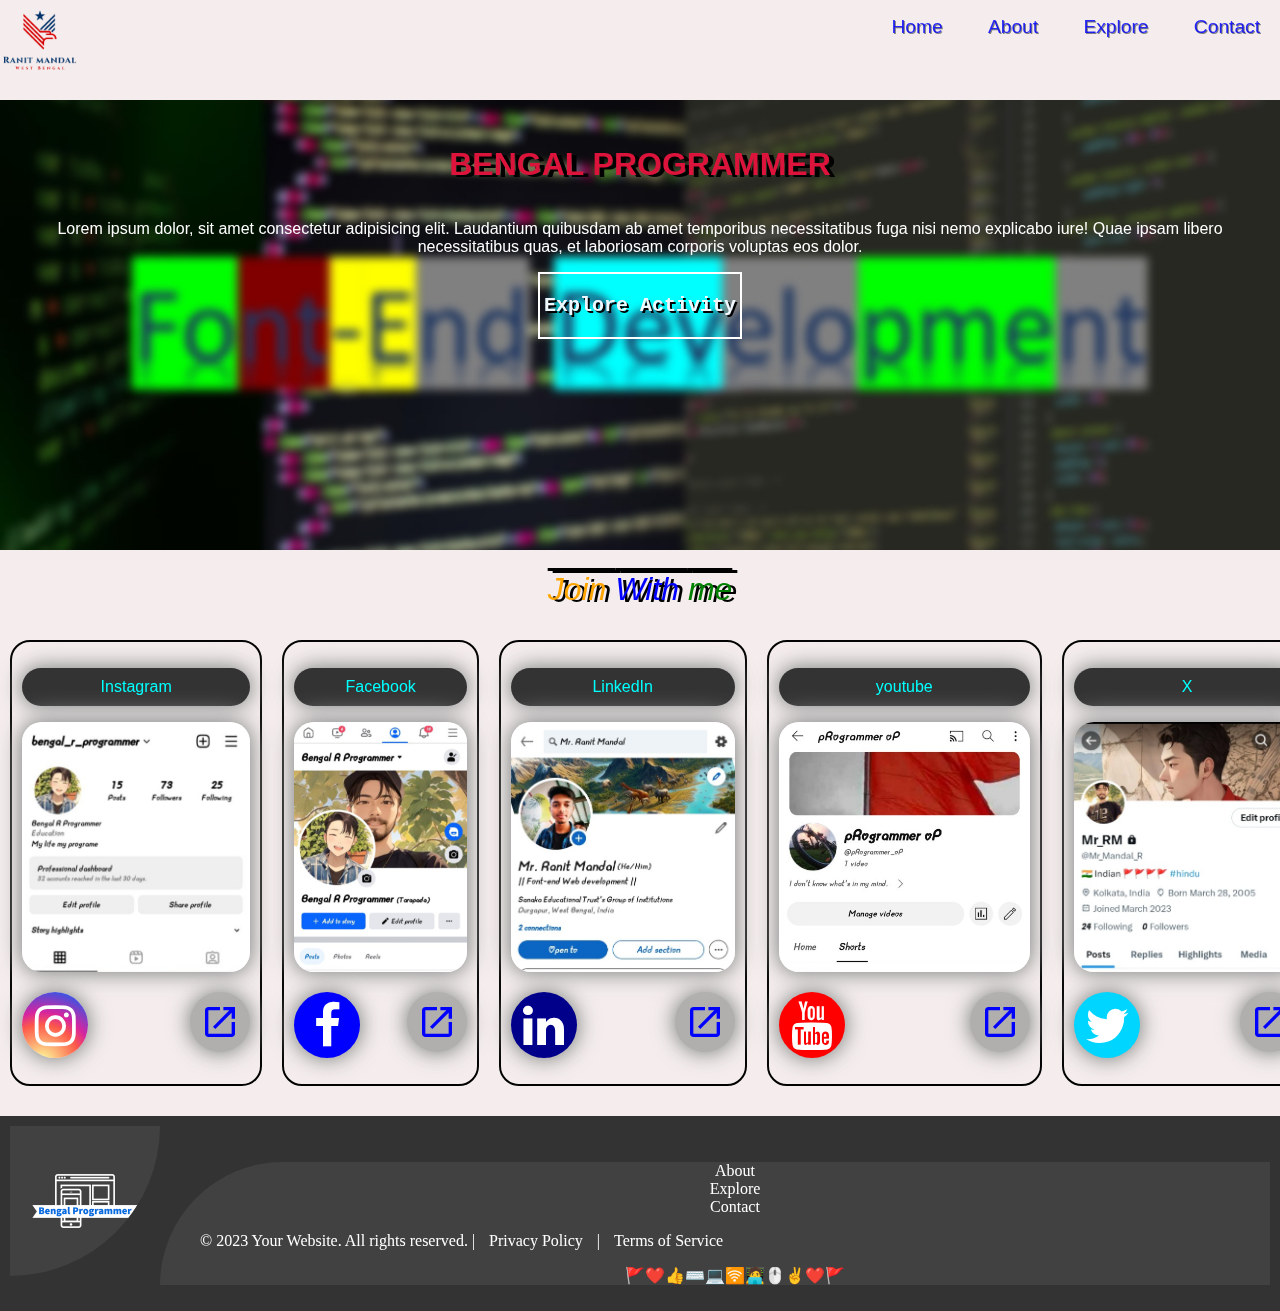
<file: Index.html>
<!DOCTYPE html>
<html lang="en">
<head>
    <meta charset="UTF-8">
    <meta http-equiv="X-UA-Compatible" content="IE=edge">
    <meta name="viewport" content="width=device-width, initial-scale=1.0">
    <link rel="icon" href="Mr.love.png" type="image/icon type">
    <link rel ="stylesheet" type = "text/css" href = "style.css">
    <link rel="stylesheet" href="https://fonts.googleapis.com/icon?family=Material+Icons">
    <link rel="stylesheet" href="https://cdnjs.cloudflare.com/ajax/libs/font-awesome/4.7.0/css/font-awesome.min.css">
    <title>Bengal Programmer</title>
</head>
<body>
    <header>
        <div class ="container">
            <div class ="img" >
                <img src ="Mr.love.png" alt ="Error!">
            </div>
        </div>
        <div class = "container" id = "cd1">
            <p class ="links">
                <a href="Index.html"> Home </a>
                <a href="About_index.html" target="_blank"> About </a>
                <a href="Explore.html" target="_blank"> Explore </a>
                <a href="Contact.html" target="_blank"> Contact </a>
            </p>
        </div>
    </header>
    <main style="background-image: url('banner\ website.jpg');  background-position: center; 
    background-repeat: no-repeat; background-size: cover; height: 450px; margin-top: 20px; width: auto;">
        <h1>
            BENGAL PROGRAMMER
        </h1>
        <p class = "read">
            Lorem ipsum dolor, sit amet consectetur adipisicing elit. Laudantium quibusdam ab amet temporibus necessitatibus fuga nisi nemo explicabo iure! Quae ipsam libero necessitatibus quas, et laboriosam corporis voluptas eos dolor.
        </p>
        <div id ="input">
           <p class = "input">
            <a href="Explore.html" target="_blank" style="text-decoration: none; color: aliceblue;"> Explore Activity </a>
           </p>
        </div>
    </main>
    <div class = "Social">
        <h1>
            <font color = "Orange"> Join </font> <font color = "blue"><b> With </b></font> <font color = "green"> me </font>
        </h1>
    </div>
    <div id = "container">
        <div id ="box">
            <p class ="boxtext">
                Instagram
            </p>
            <img src = "inst.jpg" alt = "Instagram" width = "auto" height = "250px">
            <p class = "see">
                <a href="https://www.instagram.com/bengal_r_programmer/#" target="_blank">
                    <i class ="fa fa-instagram" style="font-size:48px; color : white; background: radial-gradient(circle at 30% 107%, #fdf497 0%, #fdf497 5%, #fd5949 45%,#d6249f 60%,#285AEB 90%);" id = "icon"></i>
                    <i class="material-icons" style="font-size:40px;" id = "icon2d">open_in_new</i>
                </a>
            </p>
        </div>
        <div id ="box">
            <p class ="boxtext">
                Facebook
            </p>
            <img src = "faceb.jpg" alt = "Facebook" width = "auto" height = "250px">
            <p class = "see">
                <a href="https://www.facebook.com/bangalrprogrammer/" target="_blank">
                <i class="fa fa-facebook fa-flip" style="font-size:48px;background-color: blue; color: white;" id = "icon"></i>
                <i class="material-icons" style="font-size:40px;" id = "icon2d">open_in_new</i>
                </a>
            </p>
        </div>
        <div id ="box">
            <p class ="boxtext">
                LinkedIn
            </p>
            <img src = "Linkedin.jpg" alt = "Linkedin" width = "auto" height = "250px">
            <p class = "see">
                <a href="https://www.linkedin.com/in/mr-ranit-m-04a73326b" target="_blank">
                <i class="fa fa-linkedin fa-flip" style="font-size:48px;background-color: darkblue; color: white;" id = "icon"></i>
                <i class="material-icons" style="font-size:40px;" id = "icon2d">open_in_new</i>
                </a>
            </p>
        </div>
        <div id ="box">
            <p class ="boxtext">
                youtube
            </p>
            <img src = "youtube.jpg" alt = "youtube" width = "auto" height = "250px">
            <p class = "see">
                <a href="https://www.youtube.com/@pRogrammer_oP" target="_blank">
                <i class="fa fa-youtube fa-flip" style="font-size:48px;background-color: red; color: white;" id = "icon"></i>
                <i class="material-icons" style="font-size:40px;" id = "icon2d">open_in_new</i>
                </a> 
            </p>
        </div>
        <div id ="box">
            <p class ="boxtext">
                X
            </p>
            <img src = "x.com.jpg" alt = "x.com" width = "auto" height = "250px">
            <p class = "see">
                <a href="https://x.com/Mr_Mandal_R?t=rAUn7O2FQN0edwR7jdXu-A&s=09" target="_blank">
                <i class="fa fa-twitter fa-flip" style="font-size:48px; background-color: rgb(0, 213, 255); color: white;" id = "icon"></i>
                <i class="material-icons" style="font-size:40px;" id = "icon2d">open_in_new</i>
                </a>
            </p>
        </div>
    </div>
    <footer>
        <img src = "Bengal Programmer-logos_transparent.png" alt = "Error!" width ="auto" height = "150px">
        <ul>
            <li> 
                <a href="About_index.html">
                    About
                </a>
            </li>
            <li> 
                <a href="Explore.html" target="_blank">
                    Explore
                </a>
            </li>
            <li> 
                <a href="Contact.html" target="_blank">
                    Contact 
                </a>
            </li>
            <li>
                <p align="center">&copy; 2023 Your Website. All rights reserved. | <a href="#">Privacy Policy</a> | <a href="#">Terms of Service</a></p>
            </li>
            <li>
                🚩❤️👍⌨️💻🛜🧑‍💻🖱️✌️❤️🚩
            </li>
        </ul>
    </footer>
</body>
</html>
</file>
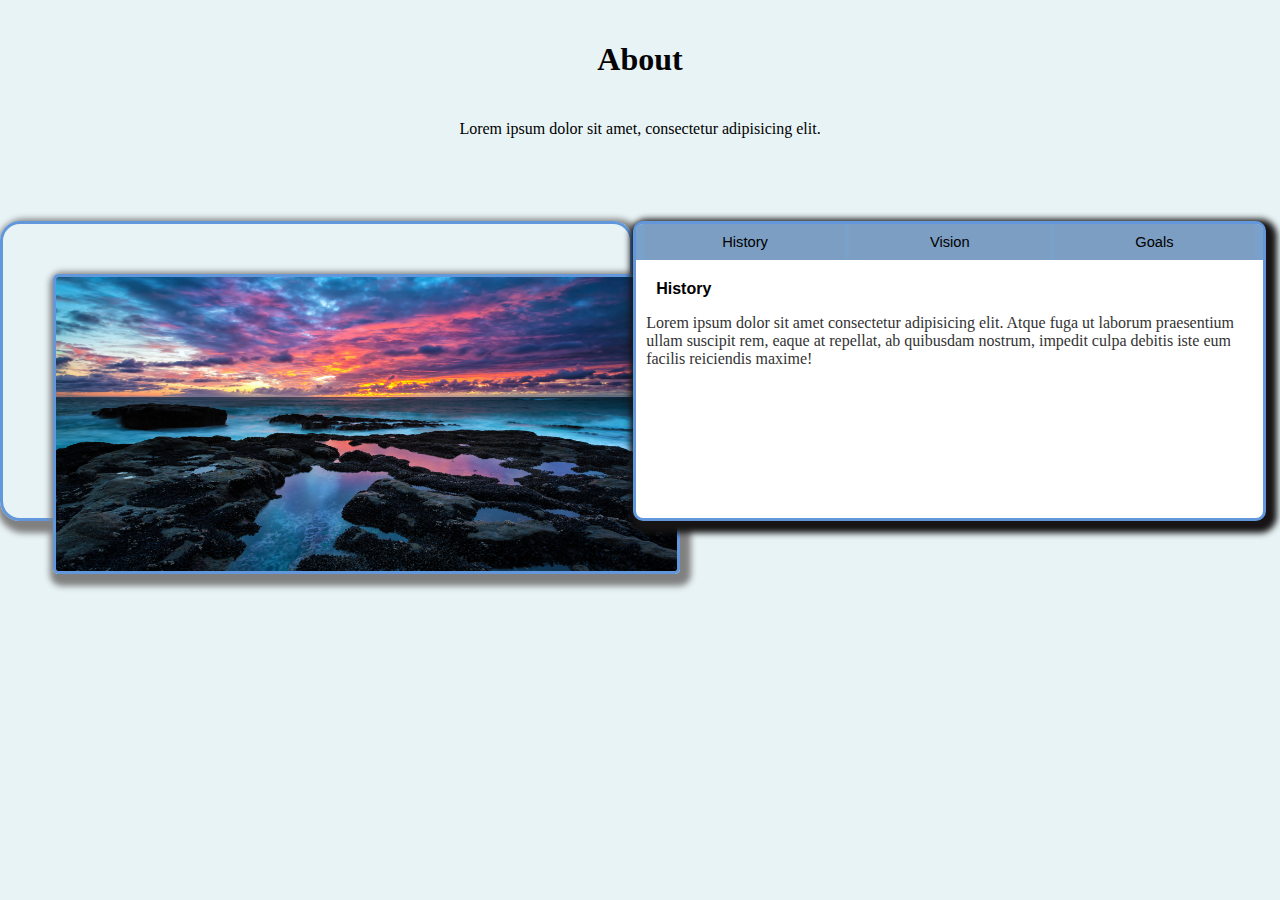
<file: About_index.html>
<!DOCTYPE html>
<html lang="en">
<head>
    <meta charset="UTF-8">
    <meta name="viewport" content="width=device-width, initial-scale=1.0">
    <title>Home|--->|About me (BP)</title>
    <style> 
        html {
            padding: 0;
            margin: 0;
        }
        body {
            background-color: rgb(232, 243, 246);
            padding: 0;
            margin: 0;
        }
        h1 {
            color: #040404;
            text-align: center;
            padding: 20px;
        }
        .text {
            text-align: center;
        }

        #container1 {
            text-align: center;
        }
        .stoke_img {
            width: 99%;
            height: 100%;
            border-radius: 5px;
            margin:0px;
            border: none;
        }
        #container2 {
            text-align: center;
            background-color: aliceblue;
            border-bottom-left-radius: 6px;
            border-bottom-right-radius: 6px;
        }
        .button {
            width: 100%;
            background: rgb(121, 161, 202);
            margin-top: 10px;
            border-top-right-radius: 6px;
            border-top-left-radius: 6px;
        }
        button {
            width: 32%;
            padding: 10px;
            background-color:  rgb(123, 158, 194);
            border: none;
            cursor: pointer;
            font-size: 11pt;
        }
        button:hover{
            background: white;
            border: 1px solid blue;
            border-radius: 6px;
        }
        .sit {
            font-family: 'Segoe UI', Tahoma, Geneva, Verdana, sans-serif;
            margin: 10px;
            color: black;
            font-weight: bold;
        }
        #content {
            margin-top: 0px;
            padding: 10px;
            border-bottom-left-radius: 6px;
            border-bottom-right-radius: 6px;
        }
        footer {
            font-size: larger;
            color: crimson;
            padding-left: 10px;
            padding-right: 10px;
            padding-top: 10px;
            text-align: center;
            margin: 0;
        }
        .too{
            text-align: start;
            color: #333;
            font-family: Cambria, Cochin, Georgia, Times, 'Times New Roman', serif;
        }
        @media only screen and (min-width: 480px) {
            .main {
                display: flex;
                width: 100%;
                text-align: center;
                margin: 0 auto;
                height: 300px;
            }
            header {
                height: 200px;
            }
            #container1 {
                width:49%;
                border: 3px solid rgb(98, 152, 219);
                border-radius: 20px;
                box-shadow: 4px 5px 6px 7px gray;
            }
            #container2 {
                width: 49%;
                background: white;
                border: 3px solid rgb(98, 152, 219);
                border-radius: 10px;
                box-shadow: 4px 5px 6px 7px #161414;
            }
            .button {
                margin: 0;
            }
            .stoke_img {
                margin: 50px;
                border: 3px solid rgb(98, 152, 219);
                box-shadow: 4px 5px 6px 7px gray;
            }
        }
    </style>
</head>
<body>
    <header>
    <h1> About </h1>
    <p class = "text"> Lorem ipsum dolor sit amet, consectetur adipisicing elit. </p>
    </header>
    <div class ="main">
        <div id = "container1">
            <img src = "stoke_img.jpeg" alt ="stoke_img" class="stoke_img">
        </div>
        <div id ="container2">
            <div class ="button">
                <button onmouseover = "histor()"> History </button>
                <button onmouseover = "vision()"> Vision </button>
                <button onmouseover = "goal()"> Goals </button>
            </div>
            <div id = "content" style="background: white;margin: 0; ">
                <p id ="his" style = "text-align:left;" class ="sit"> History </p>
                <p id = "visi" style = "text-align:left; display: none;" class = "sit"> Vision </p>
                <p id = "gol" style = "text-align:left; display: none;" class = "sit"> Goal </p>

                <p id = "describe_his" class = "too"> 
                    Lorem ipsum dolor sit amet consectetur adipisicing elit. Atque fuga ut laborum praesentium ullam suscipit rem, eaque at repellat, ab quibusdam nostrum, impedit culpa debitis iste eum facilis reiciendis maxime!
                </p>
                <p id = "describe_vis" class = "too" style = "display: none;"> 
                    Lorem ipsum dolor sit amet consectetur, adipisicing elit. Harum doloribus fugit dolore odit dignissimos porro sed earum veniam minus, sint modi. Earum aliquid perspiciatis, dignissimos explicabo aspernatur officiis doloremque quae.
                </p>
                <p id = "describe_goa" class = "too" style = "display: none;"> 
                    Lorem ipsum dolor sit amet, consectetur adipisicing elit. Amet, dolorum nihil? Provident est perferendis aspernatur aut ducimus soluta nobis laudantium ipsum nam delectus earum placeat officia ut, magni pariatur amet.
                </p>
            </div>
        </div>
    </div>

    <script type ="text/javascript">
        function histor(){
            document.getElementById("visi").style.display = "none";
            document.getElementById("gol").style.display = "none";
            document.getElementById("describe_vis").style.display = "none";
            document.getElementById("describe_goa").style.display = "none";
            document.getElementById("his").style.display = "block";
            document.getElementById("describe_his").style.display = "block";
        }

        function vision(){
            document.getElementById("his").style.display = "none";
            document.getElementById("gol").style.display = "none";
            document.getElementById("describe_his").style.display = "none";
            document.getElementById("describe_goa").style.display = "none";
            document.getElementById("describe_vis").style.display = "block";
            document.getElementById("visi").style.display = "block";
        }

        function goal(){
            document.getElementById("visi").style.display = "none";
            document.getElementById("his").style.display = "none";
            document.getElementById("describe_vis").style.display = "none";
            document.getElementById("describe_his").style.display = "none";
            document.getElementById("gol").style.display = "block";
            document.getElementById("describe_goa").style.display = "block";
        }
    </script>
</body>
</html>
</file>
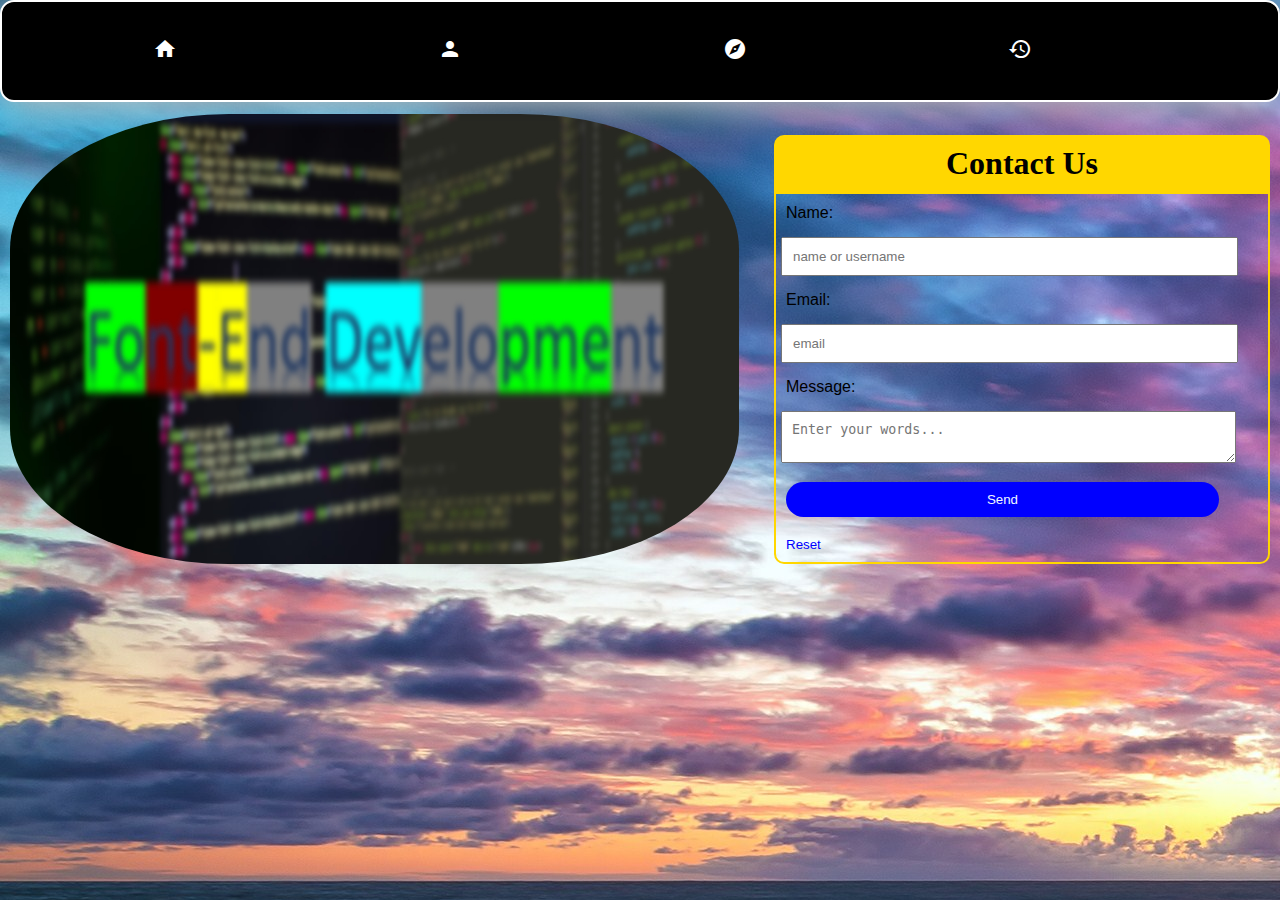
<file: Contact.html>
<!DOCTYPE html>
<html lang="en">
<head>
    <meta charset="UTF-8">
    <meta name="viewport" content="width=device-width, initial-scale=1.0">
    <link rel="stylesheet" href="https://fonts.googleapis.com/icon?family=Material+Icons">
    <title> Contact Bengal Programmer </title>
    <style>
        html body{
            padding: 0;
            margin: 0;
        }
        body{
            background-color: rgb(217, 222, 235);
        }
        a{
            text-decoration: none;
        }
        header > nav > a{
            color: white;
            background-color: black;
            padding: 10px;
            margin: 5px auto;
        }
        header > nav > a:hover {
            border: 2px solid white;
            border-radius: 14px;
            box-shadow: 2px 3px 40px 4px rgb(189, 186, 186);
        }
        header {
            border: 2px solid white;
            border-radius: 14px;
            box-shadow: 2px 3px 40px 4px rgb(189, 186, 186);
        }
        header{
            background-color: black;
            padding: 20px;
        }
        nav{
            display: flex;
        }
        .contact{
            padding: 10px;
        }
        h1{
            background-color: gold;
            padding: 10px;
            border-top-right-radius: 10px;
            border-top-left-radius: 10px;
            text-align: center;
            margin-bottom: 0;
        }
        label{
            width: 100%;
            float: left;
            padding: 10px;
            font-family: 'Franklin Gothic Medium', 'Arial Narrow', Arial, sans-serif;
            box-sizing: border-box;
        }
        label:hover{
            font-size: large;
            text-shadow: 2px 2px gray;
        }
        input{
            width: 88%;
            padding: 10px;
            margin: 5px;
            
        }
        textarea{
            width: 88%;
            padding: 10px;
            margin: 5px;
        }
        .send{
            width: 88%;
            padding: 10px;
            margin: 10px;
            background-color: blue;
            border: none;
            border-radius: 20px;
            color: aliceblue;
            transition: .5s;
            font-family: Verdana, Geneva, Tahoma, sans-serif;
        }
        .send:hover{
            background: crimson;
            box-shadow: 2px 3px 20px 4px black;
        }
        .reset{
            background: transparent;
            text-align: center;
            border: none;
            color: blue;
            padding: 10px;
        }
        form{
            border: 2px solid gold;
            border-bottom-left-radius: 10px;
            border-bottom-right-radius: 10px;
        }
        main{
            margin: 2px auto;
        }

        .img_section{
            display: none;
        }
        @media only screen and (min-width: 480px){
            main{
                display: flex;
                width: 100%;
            }
            .img_section{
                width: 60%;
                padding: 10px;
                display: block;
            }
            .contact{
                width: 40%;
            }
            img {
                height: 100%;
                border-radius: 30%;
            }
            img:hover{
                border: 3px solid gold;
            }

            body{
                background-image: url("stoke_img.jpeg");
            }
        }
    </style>
</head>
<body>
    <header>
        <nav>
            <a href="Index.html">
                <i class="material-icons"> home </i>
            </a>
            <a href="Index.html">
                <i class="material-icons"> person </i>
            </a>
            <a href="Index.html">
                <i class="material-icons"> explore </i>
            </a>
            <a href="Index.html">
                <i class="material-icons"> history_edu </i>
            </a>
        </nav>
    </header>
    <main>
        <div class ="img_section">
            <img src = "banner website.jpg" alt="img" width="98%">
        </div>
		<section class="contact">
			<h1>Contact Us</h1>
			<form>
				<label for="name">Name:</label>
				<input type="text" id="name" name="name" placeholder="name or username" required>
				<label for="email">Email:</label>
				<input type="email" id="email" name="email" placeholder="email" required>
				<label for="message">Message:</label>
				<textarea id="message" name="message" placeholder="Enter your words..." required></textarea><br>
				<button type="submit" class ="send">Send</button><br>
                <button type="reset" class="reset"> Reset </button>
			</form>
		</section>
	</main>
</body>
</html>
</file>
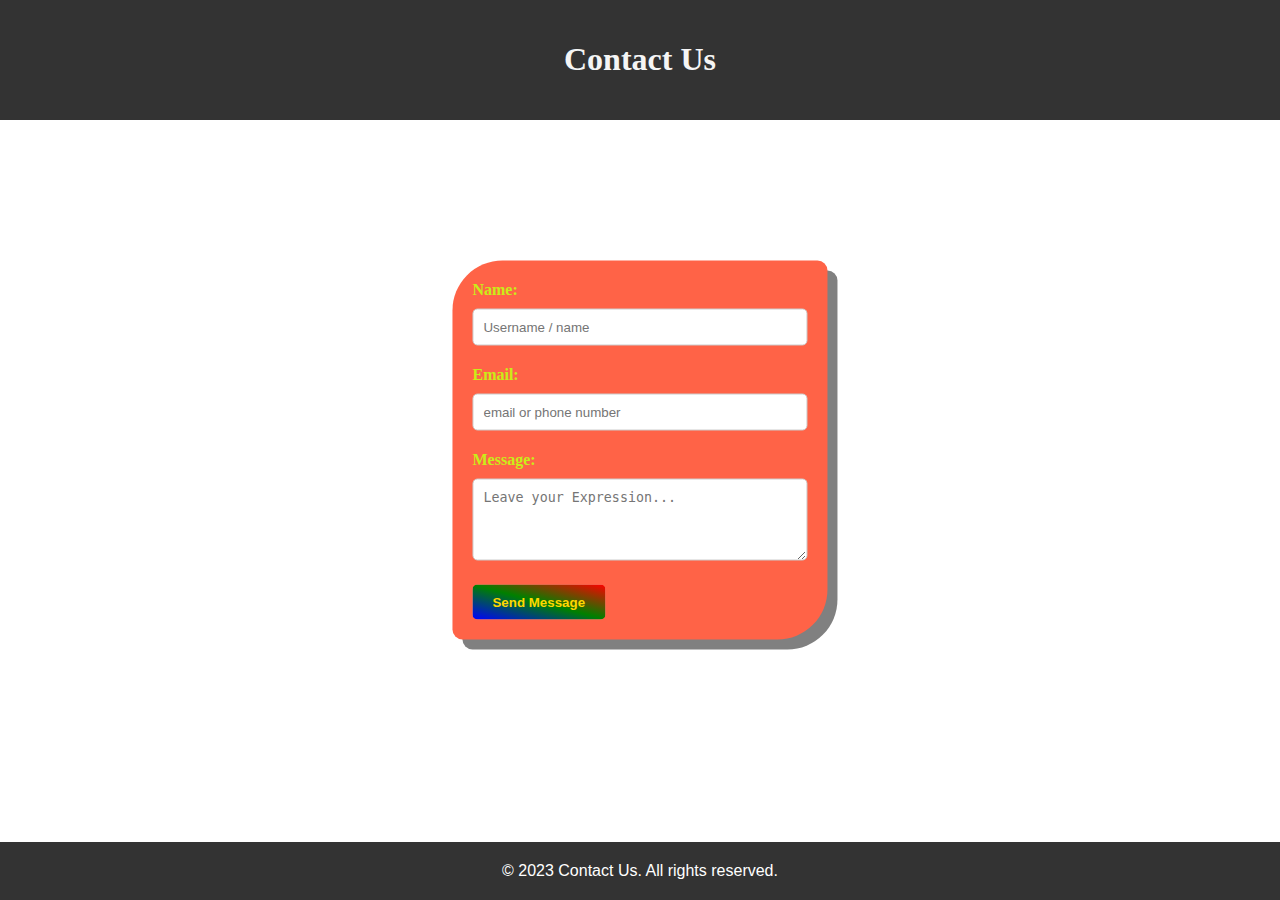
<file: Contacts.html>
<!DOCTYPE html>
<html lang="en">
<head>
    <meta charset="UTF-8">
    <meta name="viewport" content="width=device-width, initial-scale=1.0">
    <title>Contact_Us</title>
    <style>
        body {
            font-family: Arial, sans-serif;
            margin: 0;
            padding: 0;
        }
        
        header {
            background-color: #333;
            color: whitesmoke;
            padding: 20px;
            text-align: center;
            font-family: Cambria, Cochin, Georgia, Times, 'Times New Roman', serif;
            font-weight: bolder;
        }
        
        main {
            padding: 20px;
        }
        
        form {
            max-width: 600px;
            margin: 0 auto;
            background-color: tomato;
            padding: 20px;
            border-radius: 50px 10px 50px 10px;
            box-shadow: 10px 10px 0px 0px gray;
            position: absolute;
            top: 50%;
            left: 50%;
            transform: translate(-50%, -50%);
        }
        
        label {
            display: block;
            margin-bottom: 10px;
            color: rgb(201, 237, 24);
            font-weight: bold;
            font-family: cursive;
        }
        
        input[type="text"],
        input[type="email"],
        textarea {
            width: 100%;
            padding: 10px;
            margin-bottom: 20px;
            border: 1px solid #ccc;
            border-radius: 5px;
            box-sizing: border-box;
        }
        
        button[type="submit"] {
            background-image: linear-gradient(to bottom left, red, green, blue);
            color: gold;
            font-weight: bolder;
            font-family: Verdana, Geneva, Tahoma, sans-serif;
            padding: 10px 20px;
            border: none;
            border-radius: 5px;
            cursor: pointer;
        }
        
        button[type="submit"]:hover {
            background-image: linear-gradient(to bottom left, rgb(181, 71, 71), rgb(235, 168, 12), rgb(185, 219, 14));
            color:#fff;
            text-shadow: 1px 1px rgb(226, 3, 11);
            box-shadow: 10px 10px 0px 0px black;
        }
        
        footer {
            position:absolute;
            left: 0;
            right: 0;
            bottom: 0;
            background-color: #333;
            color: #fff;
            padding: 20px;
            text-align: center;
            margin-top: 20px;
        }
        
        footer p {
            margin: 0;
        }
    </style>
</head>
<body>
    <header>
        <h1>Contact Us</h1>
    </header>
    <main>
        <form id="contact-form" action="">
            <label for="name">Name:</label>
            <input type="text" id="name" name="name" placeholder="Username / name" required>

            <label for="email">Email:</label>
            <input type="email" id="email" name="email" placeholder="email or phone number" required>

            <label for="message">Message:</label>
            <textarea id="message" name="message" rows="4" placeholder="Leave your Expression..." required></textarea>

            <button type="submit">Send Message</button>
        </form>
    </main>
    <footer>
        <p>&copy; 2023 Contact Us. All rights reserved.</p>
    </footer>
</body>
</html>
</file>
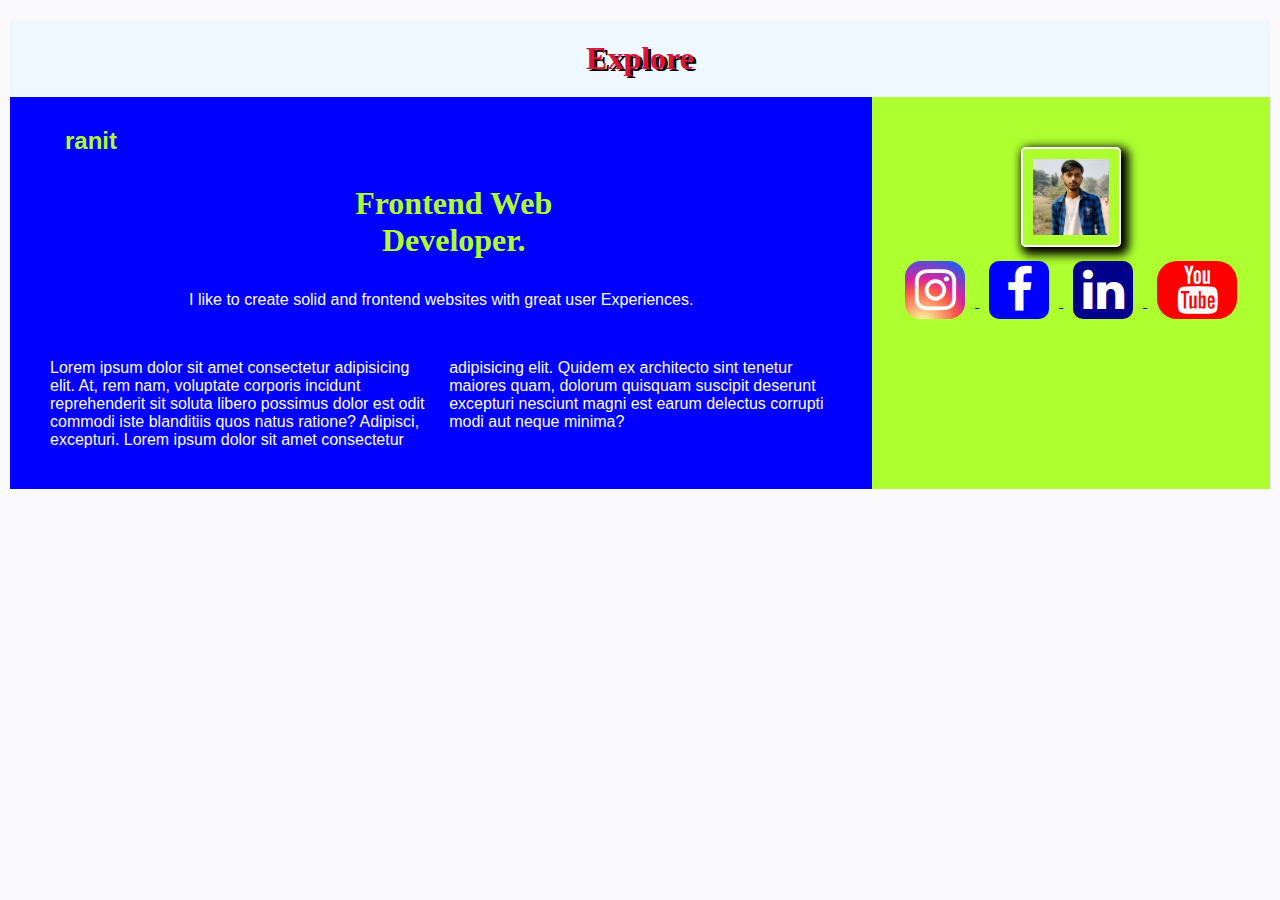
<file: Explore.html>
<!DOCTYPE html>
<html lang="en">
<head>
    <meta charset="UTF-8">
    <meta name="viewport" content="width=device-width, initial-scale=1.0">
    <link rel="stylesheet" href="https://cdnjs.cloudflare.com/ajax/libs/font-awesome/4.7.0/css/font-awesome.min.css">
    <title> Home-->Explore </title>

    <style>
        html body {
            padding: 0;
            margin: 0;
        }
        body{
            background-color: greenyellow;
        }
        main {
            width: 100%;
        }
        .left_up{
            background-color: blue;
            width: 100%;
        }
        h2 {
            padding: 10px;
            margin-top: 0;
        }
        h2 > a {
            text-decoration: none;
            color: greenyellow;
            margin-left: 25px;
            margin-top: 20px;
            margin-bottom: 0;
            font-family: 'Lucida Sans', 'Lucida Sans Regular', 'Lucida Grande', 'Lucida Sans Unicode', Geneva, Verdana, sans-serif;
        }
        .head{
            margin-left: 25px;
            margin-top: 15px;
            color: greenyellow;
            font-weight: bolder;
            font-size:xx-large;
            text-align: center;
        }
        .like {
            color: white;
            margin: 20px;
            text-align: center;
            font-family: 'Franklin Gothic Medium', 'Arial Narrow', Arial, sans-serif;
        }
        .clu {
            color: white;
            margin: 20px;
            margin-top: 50px;
            font-family: 'Franklin Gothic Medium', 'Arial Narrow', Arial, sans-serif;
            column-count: 2;
        }
        #img{
            text-align: center;
        }
        #img > img {
            border: 2px solid white;
            border-radius: 5px;
            box-shadow: 4px 4px 10px 4px black;
            width: 100px;
            box-sizing: border-box;
            margin-top: 30px;
            padding: 10px;
        }

        #right_down {
            padding: 10px;
            background-color: greenyellow;
        }
        h1 {
            display: none;
        }
        @media only screen and (min-width: 440px){
            main {
                display: flex;
            }
            html body {
            padding: 10px;
            margin: 10px auto;
            }
            body {
                background-color: rgb(250, 250, 253);
            }
            #right_down {
                width: 30%;
                padding: 20px;
            }
            .left_up {
                width: 69%;
                padding: 20px;
            }
            .like {
                text-align: center;
            }
            h1{
                display: block;
                background-color: aliceblue;
                margin: 0;
                padding: 20px;
                text-align: center;
                color: crimson;
                text-shadow: 3px 2px black;
            }
        }
        
    </style>
</head>
<body>
    <header>
        <h1> Explore </h1>
    </header>
    <main>
        <div class ="left_up">
            <h2> 
                <a href = "Index.html">  ranit </a>
            </h2>

            <p class ="head">
                Frontend Web <br> Developer.
            </p>

            <p class="like">
                I like to create solid and frontend websites with great user Experiences.
            </p>

            <p class ="clu">
                Lorem ipsum dolor sit amet consectetur adipisicing elit. At, rem nam, voluptate corporis incidunt reprehenderit sit soluta libero possimus dolor est odit commodi iste blanditiis quos natus ratione? Adipisci, excepturi.
                Lorem ipsum dolor sit amet consectetur adipisicing elit. Quidem ex architecto sint tenetur maiores quam, dolorum quisquam suscipit deserunt excepturi nesciunt magni est earum delectus corrupti modi aut neque minima?
            </p>
        </div>


        <div id = "right_down">
            <div id = "img"> 
                <img src = "ime.jpg" alt="ime" width="100px" height = "100px"><br>
                <a href="https://www.instagram.com/bengal_r_programmer/#" target="_blank">
                    <i class ="fa fa-instagram" style="
                        font-size:48px; 
                        color : white; 
                        background: radial-gradient(circle at 30% 107%, #fdf497 0%, #fdf497 5%, #fd5949 45%,#d6249f 60%,#285AEB 90%);
                        width: 50px;
                        height: auto;
                        border-top-right-radius: 16px;
                        border-top-left-radius: 16px;
                        border-bottom-left-radius: 16px;
                        border-bottom-right-radius: 16px;
                        margin: 10px;
                        padding: 5px;
                    " id = "icon"></i>
                </a>
                <a href="https://www.facebook.com/bangalrprogrammer/" target="_blank">
                    <i class="fa fa-facebook fa-flip" style="
                    font-size:48px;
                    background-color: blue; 
                    color: white;
                    width: 50px;
                    height: auto;
                    border-top-right-radius: 10px;
                    border-top-left-radius: 10px;
                    border-bottom-left-radius: 10px;
                    border-bottom-right-radius: 10px;
                    margin: 10px;
                    padding: 5px;
                    " id = "icon"></i>
                </a>
                <a href="https://www.linkedin.com/in/mr-ranit-m-04a73326b" target="_blank">
                    <i class="fa fa-linkedin fa-flip" style="
                    font-size:48px;
                    background-color: darkblue; 
                    color: white;
                    width: 50px;
                    height: auto;
                    border-top-right-radius: 10px;
                    border-top-left-radius: 10px;
                    border-bottom-left-radius: 10px;
                    border-bottom-right-radius: 10px;
                    margin: 10px;
                    padding: 5px;
                    " id = "icon"></i>
                </a>
                <a href="https://www.youtube.com/@pRogrammer_oP" target="_blank">
                    <i class="fa fa-youtube fa-flip" style="
                    font-size:48px;
                    background-color: red; 
                    color: white;
                    width: 70px;
                    height: auto;
                    border-top-right-radius: 20px;
                    border-top-left-radius: 20px;
                    border-bottom-left-radius: 20px;
                    border-bottom-right-radius: 20px;
                    margin: 10px;
                    padding: 5px;
                    " id = "icon"></i>
                    </a>
             </div>
        </div>
    </main>
</body>
</html>
</file>
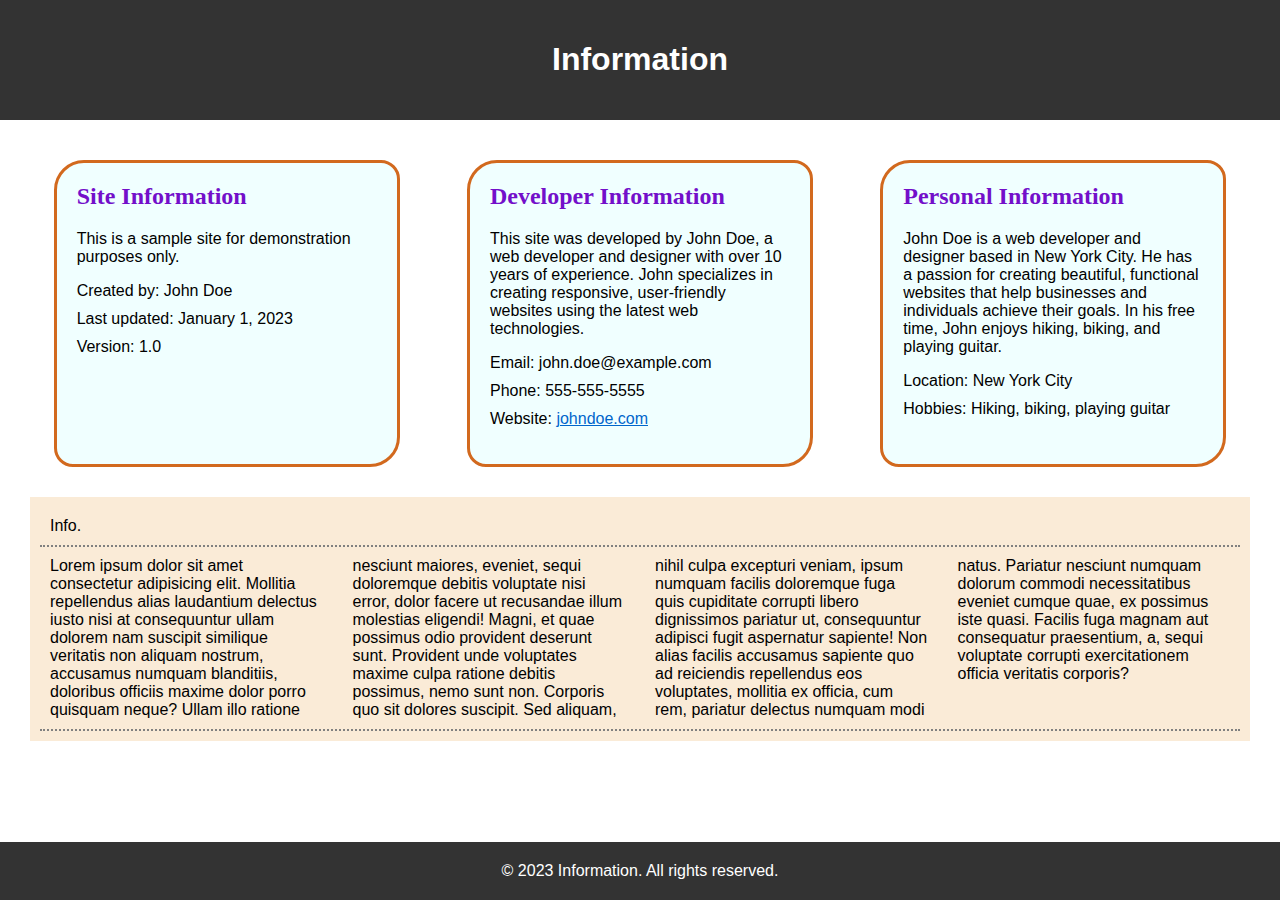
<file: info.html>
<!DOCTYPE html>
<html lang="en">
<head>
    <meta charset="UTF-8">
    <meta name="viewport" content="width=device-width, initial-scale=1.0">
    <title>Info</title>
    <style>
        body {
            font-family: Arial, sans-serif;
            margin: 0;
            padding: 0;
        }
        
        header {
            background-color: #333;
            color: #fff;
            padding: 20px;
            text-align: center;
        }
        
        main {
            padding: 20px;
            display: flex;
            flex-wrap: wrap;
        }
        
        section {
            margin-bottom: 40px;
            width: 300px;
            height: auto;
            background-color: azure;
            padding: 20px;
            margin: 20px auto;
            border: 3px solid chocolate;
            border-radius: 30px 19px;

        }
        
        h2 {
            margin-top: 0;
            font-family: cursive;
            font-weight: bold;
            color: #730fca;
        }
        
        ul {
            list-style: none;
            padding: 0;
        }
        
        li {
            margin-bottom: 10px;
        }
        
        a {
            color: #0066cc;
        }
        
        footer {
            background-color: #333;
            color: #fff;
            padding: 20px;
            text-align: center;
            margin-top: 20px;
        }
        
        footer p {
            margin: 0;
        }
        
        @media (min-width: 600px) {
            footer{
                position: fixed;
                left: 0;
                right: 0;
                bottom: 0;
                background-color: #333;
                color: #fff;
                padding: 20px;
                text-align: center;
                margin-top: 20px;
            }
        }
        .gol{
            background-color: antiquewhite;
            padding: 10px;
            margin: 10px;
            overflow: hidden;
        }
        .gol >p {
            margin: 0;
            padding: 10px;
            column-count: 4;
            column-gap: 30px;
            border-bottom: 2px dotted gray;
        }
    </style>
</head>
<body>
    <header>
        <h1>Information</h1>
    </header>
    <main>
        <section id="site-info">
            <h2>Site Information</h2>
            <p>This is a sample site for demonstration purposes only.</p>
            <ul>
                <li>Created by: John Doe</li>
                <li>Last updated: January 1, 2023</li>
                <li>Version: 1.0</li>
            </ul>
        </section>
        <section id="developer-info">
            <h2>Developer Information</h2>
            <p>This site was developed by John Doe, a web developer and designer with over 10 years of experience. John specializes in creating responsive, user-friendly websites using the latest web technologies.</p>
            <ul>
                <li>Email: john.doe@example.com</li>
                <li>Phone: 555-555-5555</li>
                <li>Website: <a href="https://www.johndoe.com">johndoe.com</a></li>
            </ul>
        </section>
        <section id="personal-info">
            <h2>Personal Information</h2>
            <p>John Doe is a web developer and designer based in New York City. He has a passion for creating beautiful, functional websites that help businesses and individuals achieve their goals. In his free time, John enjoys hiking, biking, and playing guitar.</p>
            <ul>
                <li>Location: New York City</li>
                <li>Hobbies: Hiking, biking, playing guitar</li>
            </ul>
        </section>
        <div class ="gol">
            <p>
                Info.
            </p>
            <p>
                Lorem ipsum dolor sit amet consectetur adipisicing elit. Mollitia repellendus
                alias laudantium delectus iusto nisi at consequuntur ullam dolorem nam 
                suscipit similique veritatis non aliquam nostrum, accusamus numquam blanditiis, 
                doloribus officiis maxime dolor porro quisquam neque? Ullam illo ratione nesciunt 
                maiores, eveniet, sequi doloremque debitis voluptate nisi error, dolor facere ut 
                recusandae illum molestias eligendi! Magni, et quae possimus odio provident deserunt 
                sunt. Provident unde voluptates maxime culpa ratione debitis possimus, nemo sunt non. 
                Corporis quo sit dolores suscipit. Sed aliquam, nihil culpa excepturi veniam, ipsum 
                numquam facilis doloremque fuga quis cupiditate corrupti libero dignissimos pariatur 
                ut, consequuntur adipisci fugit aspernatur sapiente! Non alias facilis accusamus 
                sapiente quo ad reiciendis repellendus eos voluptates, mollitia ex officia, cum rem, 
                pariatur delectus numquam modi natus. Pariatur nesciunt numquam dolorum commodi 
                necessitatibus eveniet cumque quae, ex possimus iste quasi. Facilis fuga magnam aut 
                consequatur praesentium, a, sequi voluptate corrupti exercitationem officia veritatis 
                corporis?
            </p>
        </div>
    </main>
    <footer>
        <p>&copy; 2023 Information. All rights reserved.</p>
    </footer>

</body>
</html>
</file>
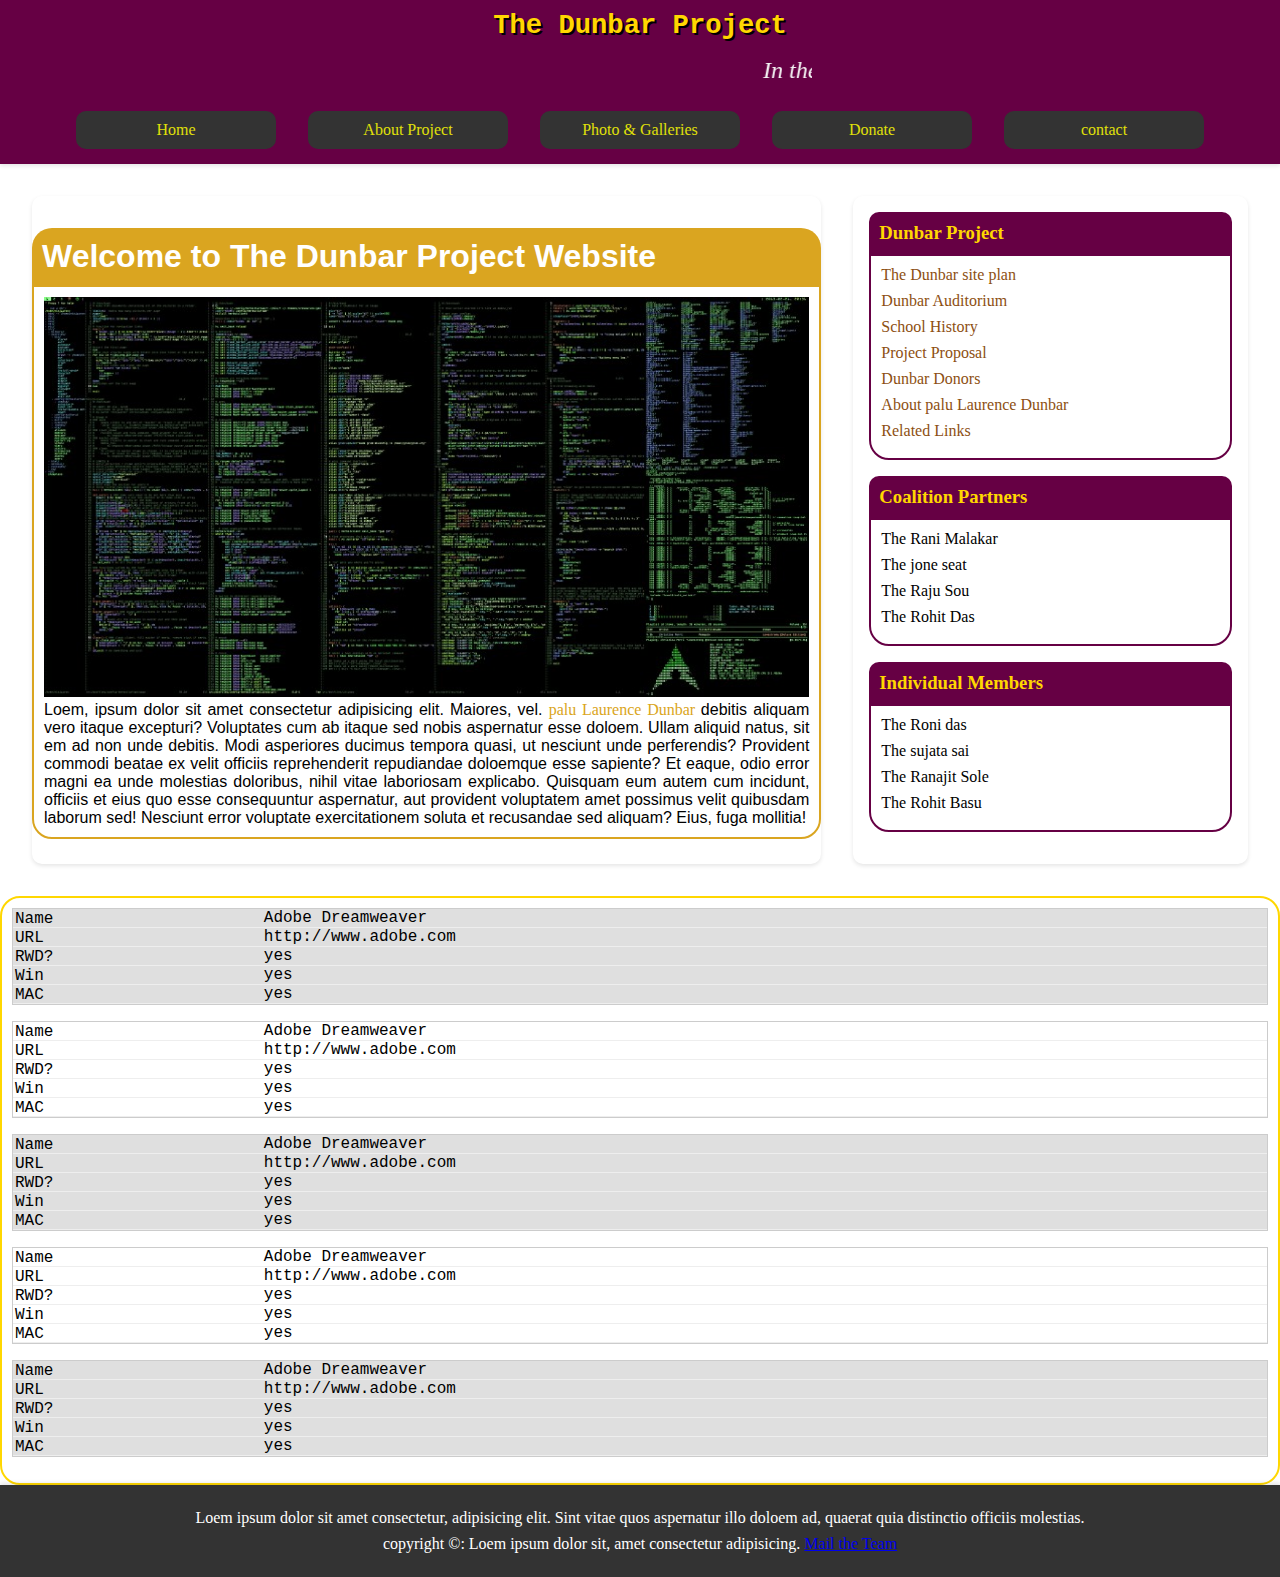
<file: Responsive Designed.html>
<!DOCTYPE html>
<html lang="en">
<head>
    <meta charset="UTF-8">
    <meta name="viewport" content="width=device-width, initial-scale=1.0">
    <title>Dunbar Project with responsive</title>
    <style>
        *{
            margin: 0;
            padding: 0;
            box-sizing: border-box;
            font-family:'Times New Roman', Times, serif;
        } 
        #main{
            padding: 2rem;
            flex: 1;
            display: flex;
            flex-direction: column;
            gap: 5px;
        }
        aside{
            -webkit-column-break-before: always;
            break-before: always;
            background-color: white;
            padding: 1rem;
            border-radius: 10px;
            box-shadow: 0 2px 4px rgba(0,0,0,0.1);
        }
        aside h3{
            color: gold;
            background-color: #604;
            padding: 10px;
            border-top-left-radius: 10px;
            border-top-right-radius: 10px;
        }

        aside ol{
            list-style: none;
            border: 2px solid #604;
            margin-bottom: 1rem;
            padding: 10px;
            border-bottom-left-radius: 20px;
            border-bottom-right-radius: 20px;
        }
        aside ol li{
            margin-bottom: 0.5rem;
        }
        aside ol li a {
            text-decoration: none;
            color: rgb(141, 79, 18);
            transition: color 0.3ms;
        }
        aside ol li a:hover{
            color:rgb(114, 50, 93);
            text-decoration: underline;
        }
        article h3{
            font-size: 2rem;
            color: #fff;
            padding: 10px;
            background-color: goldenrod;
            border-top-left-radius: 20px;
            border-top-right-radius: 20px;
            font-family: 'Gill Sans', 'Gill Sans MT', Calibri, 'Trebuchet MS', sans-serif;
        }
        article P {
            font-family: Arial, Helvetica, sans-serif;
            text-align: justify;
            border: 2px solid goldenrod;
            padding: 10px;
            border-bottom-left-radius: 20px;
            border-bottom-right-radius: 20px;
        }
        article p a{
            text-decoration: none;
            color: goldenrod;
            transition: .3s;
        }
        article p a:hover{
            text-decoration: underline;
            color: gold;
            font-weight: bold;
            font-style: italic;
        }
        article{
            background: white;
            padding-top: 2rem;
            border-radius: 10px;
            box-shadow: 0 2px 4px rgba(0,0,0,0.1);
        }

        @media ( min-width: 400px ) {
            #main{
                -moz-column-count: 2;
                -webkit-column-count: 2;
                column-count: 2;
            }
            aside{
                -webkit-column-break-before: always;
                break-before: always;
            }
        }
        header{
            background-color: #604;
            color: #fff;
            display: flex;
            flex-direction: column;
            gap: 1rem;
            align-items: center;
            box-shadow: 0 2px 4px rgba(0,0,0,0.1);
            padding: 10px;
            margin: 0px;
        }
        header h1{
            font-size: 170%;
            text-shadow: 2px 2px black;
            font-family: 'Courier New', Courier, monospace;
            color: gold;
        }
        header h2 {
            font-family: cursive;
            font-style: italic;
            font-weight: normal;
            color: whitesmoke;
        }
        header nav ol{
            list-style: none;
            margin: 0em;
            padding: 0px;
            display: flex;
            flex-direction: column;
        }
        header nav ol li{
            text-align: center;
            padding: 10px;
            margin: 5px auto;
            box-sizing: border-box;
            width: 200px;
            background-color: #333333;
            border-radius: 10px;
            padding: 10px;
            transition: background 0.3s;
        }
        header  nav  ol  li  a{
            color: rgb(224, 224, 9);
            text-decoration: none;
        }
        header  nav  ol  li:hover{
            background-color: rgba(255, 255, 255, 0.2);
            border-radius: 7px;
        }
        footer{
            background-color: #333;
            color: white;
            text-align: center;
            padding: 1rem;
            box-shadow: 0 -2px 4px rgba(0,0,0,0.1);
        }
        footer address, footer p{
            margin: 0.5rem 0;
        }
        footer address a {
            color: #4caf50;
            text-decoration: none;
        }
        footer address a:hover{
            text-decoration: underline;
        }


        @media(min-width: 1200px){
            #main{
            -moz-column-count: 2;
            -webkit-column-count: 2;
            column-count: 2;
            display: grid;
            grid-template-columns: 2fr 1fr;
            gap: 2rem;
            }
            header nav ol{
                display: flex; 
                flex-direction: row; 
                flex-wrap: wrap;
                gap: 2rem;
            }
        }
        @media(min-width: 992px){
            #main{
                -moz-column-count: 2;
                -webkit-column-count: 2;
                column-count: 2;
                display: grid;
                grid-template-columns: 2fr 1fr;
                gap: 2rem;
            }
            header nav ol{
                display: flex; 
                flex-direction: row; 
                flex-wrap: wrap;
                gap: 2rem;
            }
        }
        @media(min-width: 768px){
            #main{
                -moz-column-count: 2;
                -webkit-column-count: 2;
                column-count: 2;
                display: grid;
                grid-template-columns: 2fr 1fr;
                gap: 2rem;
            }
            header nav ol{
                display: flex; 
                flex-direction: row; 
                flex-wrap: wrap;
                gap: 2rem;
            }
        }
        @media(min-width: 576px){
            #main{
                -moz-column-count: 2;
                -webkit-column-count: 2;
                column-count: 2;
                display: grid;
                grid-template-columns: 2fr 1fr;
                gap: 2rem;
            }
            header nav ol{
                display: flex; 
                flex-direction: row; 
                flex-wrap: wrap;
                gap: 2rem;
            }
        }

        table {
            border-collapse: collapse;
            font-size: 14px;
            border: 2px solid gold;
            padding: 10px;
            border-radius: 20px;
        }
        table tr:nth-child(2n+1){
            background-color: #dfdfdf;
        }
        table, tbody, thead, th, td, tr{
            display: block;
            font-family:'Courier New', Courier, monospace;
        }
        thead tr{
            position: absolute;
            top: -9999px;
            left:-9999px;
        }
        tr{
            border: 1px solid #ccc;
            margin-bottom: 1em;
        }
        tr:nth-of-type(odd){
            background: #eee;
        }
        td{
            border: none;
            border-bottom: 1px solid #eee;
            position: relative;
            padding-left: 20%;
        }
        td::before{
            position: absolute;
            top: 1px;
            left: 2px;
            width: 45%;
            padding-right: 10px;
            white-space: nowrap;
        }

        td:nth-of-type(1):before{
            content: "Name";
        }
        td:nth-of-type(2):before{
            content: "URL";
        }
        td:nth-of-type(3):before{
            content: "RWD?";
        }
        td:nth-of-type(4):before{
            content: "Win";
        }
        td:nth-of-type(5):before{
            content: "MAC";
        }
        @media  screen and (min-width: 651px) {
            table{
                font-size: 16px;
            }
        }
        @media (max-width: 720px) {
            table{
                border: none;
            }
        }
        @media (min-width: 721px){
            tr:nth-child(2n+1){
                background-color: #80C5F5;
            }
            table thead tr:nth-child(n) {
                background: #3d447e;
                color: #dfdfdf;
            }
        }
    </style>
</head>
<body>
    <header>
        <h1>
            The Dunbar Project
        </h1>
        <h2>
            <marquee> In the shadow of Downtown Tucson </marquee>
        </h2>
        <nav id ="sidtnav">
            <ol>
                <li>
                    <a href="#"> Home </a>
                </li>
                <li>
                    <a href="#"> About Project </a>
                </li>
                <li>
                    <a href="#"> Photo & Galleries </a>
                </li>
                <li>
                    <a href="#"> Donate </a>
                </li>
                <li>
                    <a href="#"> contact </a>
                </li>
            </ol>
        </nav>
    </header>
    <div id = "main">
        <article id ="content">
            <h3> 
                Welcome to The Dunbar Project Website
            </h3>
            <p>
                <img src = "12.jpg" width = "100%" height="auto" style = "max-width: 1920px; max-height: 400px;" alt="com_pic">
                Loem, ipsum dolor sit amet consectetur adipisicing elit. Maiores, vel. <a href="#"> palu Laurence Dunbar  </a> debitis aliquam vero itaque excepturi? Voluptates cum ab itaque sed nobis aspernatur esse doloem. 
                Ullam aliquid natus, sit em ad non unde debitis. Modi asperiores ducimus tempora quasi, ut nesciunt unde perferendis? Provident commodi beatae ex velit officiis reprehenderit 
                repudiandae doloemque esse sapiente? Et eaque, odio error magni ea unde molestias doloribus, nihil vitae laboriosam explicabo. Quisquam eum autem cum incidunt, officiis et eius quo 
                esse consequuntur aspernatur, aut provident voluptatem amet possimus velit quibusdam laborum sed! Nesciunt error voluptate exercitationem soluta et recusandae sed aliquam? Eius, fuga mollitia!
            </p>
        </article>
        <aside id ="sidebar">
            <h3>
                Dunbar Project
            </h3>
            <ol>
                <li>
                    <a href="#"> The Dunbar site plan </a>
                </li>
                <li>
                    <a href="#"> Dunbar Auditorium </a>
                </li>
                <li>
                    <a href="#"> School History </a>
                </li>
                <li>
                    <a href="#"> Project Proposal </a>
                </li>
                <li>
                    <a href="#"> Dunbar Donors </a>
                </li>
                <li>
                    <a href="#"> About palu Laurence Dunbar </a>
                </li>
                <li>
                    <a href="#"> Related Links </a>
                </li>
            </ol>
            <h3>
                Coalition Partners
            </h3>
            <ol>
                <li> The Rani Malakar </li>
                <li> The jone seat </li>
                <li> The Raju Sou </li>
                <li> The Rohit Das </li>
            </ol>
            <h3>Individual Members</h3>
            <ol>
                <li> The Roni das </li>
                <li> The sujata sai </li>
                <li> The Ranajit Sole </li>
                <li> The Rohit Basu </li>
            </ol>
        </aside>
    </div>
    <div id ="#box">
        <table width = "100%" border="1" cellpadding = "0">
            <thead>
                <tr>
                    <th> Name </th>
                    <th> URL </th>
                    <th> RWD? </th>
                    <th> Windows </th>
                    <th> Macintosh </th>

                </tr>
            </thead>
            <tbody>
                <tr>
                    <td>
                        Adobe Dreamweaver
                    </td>
                    <td>
                        http://www.adobe.com
                    </td>
                    <td>
                        yes
                    </td>
                    <td>
                        yes
                    </td>
                    <td>
                        yes
                    </td>
                </tr>

                <tr>
                    <td>
                        Adobe Dreamweaver
                    </td>
                    <td>
                        http://www.adobe.com
                    </td>
                    <td>
                        yes
                    </td>
                    <td>
                        yes
                    </td>
                    <td>
                        yes
                    </td>
                </tr>

                <tr>
                    <td>
                        Adobe Dreamweaver
                    </td>
                    <td>
                        http://www.adobe.com
                    </td>
                    <td>
                        yes
                    </td>
                    <td>
                        yes
                    </td>
                    <td>
                        yes
                    </td>
                </tr>

                <tr>
                    <td>
                        Adobe Dreamweaver
                    </td>
                    <td>
                        http://www.adobe.com
                    </td>
                    <td>
                        yes
                    </td>
                    <td>
                        yes
                    </td>
                    <td>
                        yes
                    </td>
                </tr>

                <tr>
                    <td>
                        Adobe Dreamweaver
                    </td>
                    <td>
                        http://www.adobe.com
                    </td>
                    <td>
                        yes
                    </td>
                    <td>
                        yes
                    </td>
                    <td>
                        yes
                    </td>
                </tr>
            </tbody>
        </table>
    </div>
    <footer>
        <p id ="note212">
            Loem ipsum dolor sit amet consectetur, adipisicing elit. Sint vitae quos aspernatur illo doloem ad, quaerat quia distinctio officiis molestias.
        </p>
        <p id ="copyright">
            copyright &copy: Loem ipsum dolor sit, amet consectetur adipisicing.
            <a href="mailto:ranitmandalofficial@gmail.com"> Mail the Team </a>
        </p>
    </footer>
</body>
</html>
</file>
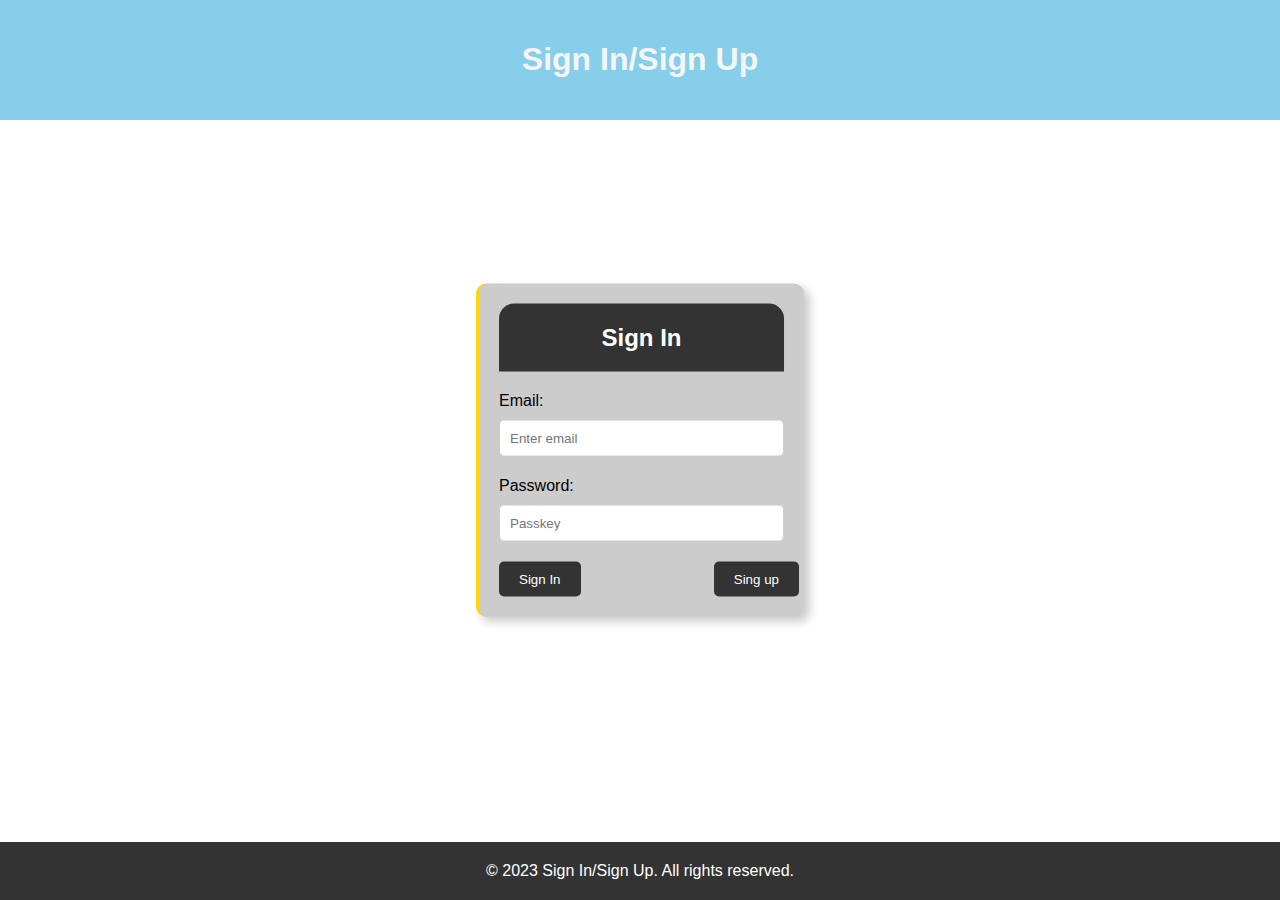
<file: Singin.html>
<!DOCTYPE html>
<html lang="en">
<head>
    <meta charset="UTF-8">
    <meta name="viewport" content="width=device-width, initial-scale=1.0">
    <title>Sign In/Sign Up</title>
    <style>
        body {
            font-family: Arial, sans-serif;
            margin: 0;
            padding: 0;
        }
        
        header {
            background-color: skyblue;
            color: whitesmoke;
            padding: 20px;
            text-align: center;
            font-family: 'Trebuchet MS', 'Lucida Sans Unicode', 'Lucida Grande', 'Lucida Sans', Arial, sans-serif;
        }
        
        main {
            padding: 20px;
        }
        
        form {
            max-width: 600px;
            margin: 0 auto;
            display: none;
            position: absolute;
            top: 50%;
            left: 50%;
            transform: translate(-50%, -50%);
            background-color: #ccc;
            padding: 20px;
            border-radius: 10px;
            box-shadow: 5px 5px 10px rgba(0, 0, 0, 0.2);
            border-left: 3px solid gold;
        }
        
        form:nth-of-type(1) {
            display: block;
        }
        
        h2 {
            margin-top: 0;
            background-color: #333;
            color: #fff;
            padding: 20px;
            text-align: center;
            border-radius: 15px 15px 0px 0px;
        }
        
        label {
            display: block;
            margin-bottom: 10px;
        }
        
        input[type="text"],
        input[type="email"],
        input[type="password"] {
            width: 100%;
            padding: 10px;
            margin-bottom: 20px;
            border: 1px solid #ccc;
            border-radius: 5px;
            box-sizing: border-box;
        }
        
        button[type="submit"],button {
            background-color: #333;
            color: #fff;
            padding: 10px 20px;
            border: none;
            border-radius: 5px;
            cursor: pointer;
            transition: .5s;
        }
        
        button[type="submit"]:hover {
            background-color: skyblue;
            color: #fff;
            box-shadow: 4px 4px 5px gray;
            border: 1px solid wheat;
        }
        
        footer {
            background-color: #333;
            color: #fff;
            padding: 20px;
            text-align: center;
            margin-top: 20px;
            position: absolute;
            bottom: 0px;
            left: 0px;
            right: 0px;
        }
        
        footer p {
            margin: 0;
        }
    </style>
</head>
<body>
    <header>
        <h1>Sign In/Sign Up</h1>
    </header>
    <main>
        <form id="sign-in-form" action="">
            <h2>Sign In</h2>
            <label for="email">Email:</label>
            <input type="email" id="email" name="email" placeholder="Enter email" required>

            <label for="password">Password:</label>
            <input type="password" id="password" name="password" placeholder="Passkey" required>

            <button type="submit">Sign In</button>
            <button onclick = "singUp()" style="position:absolute; right:5px;">
                Sing up
            </button>
        </form>

        <form id="sign-up-form" action="">
            <h2>Sign Up</h2>
            <label for="name">Name:</label>
            <input type="text" id="name" name="name" placeholder="Enter name" required>

            <label for="email">Email:</label>
            <input type="email" id="email" name="email" placeholder="Enter email" required>

            <label for="password">Password:</label>
            <input type="password" id="password" name="password" placeholder="Enter password" required>
            <label for="password"> Confirm Password:</label>
            <input type="password" id="Confirm_password" name="confirm_password" placeholder="Retype password" required>

            <button type="submit">Sign Up</button>
        </form>
    </main>
    <footer>
        <p>&copy; 2023 Sign In/Sign Up. All rights reserved.</p>
    </footer>
    <script>
        function singUp(){
            document.getElementById("sign-up-form").style.display = "block";
            document.getElementById("sign-in-form").style.display = "none";
        }
    </script>
</body>
</html>
</file>
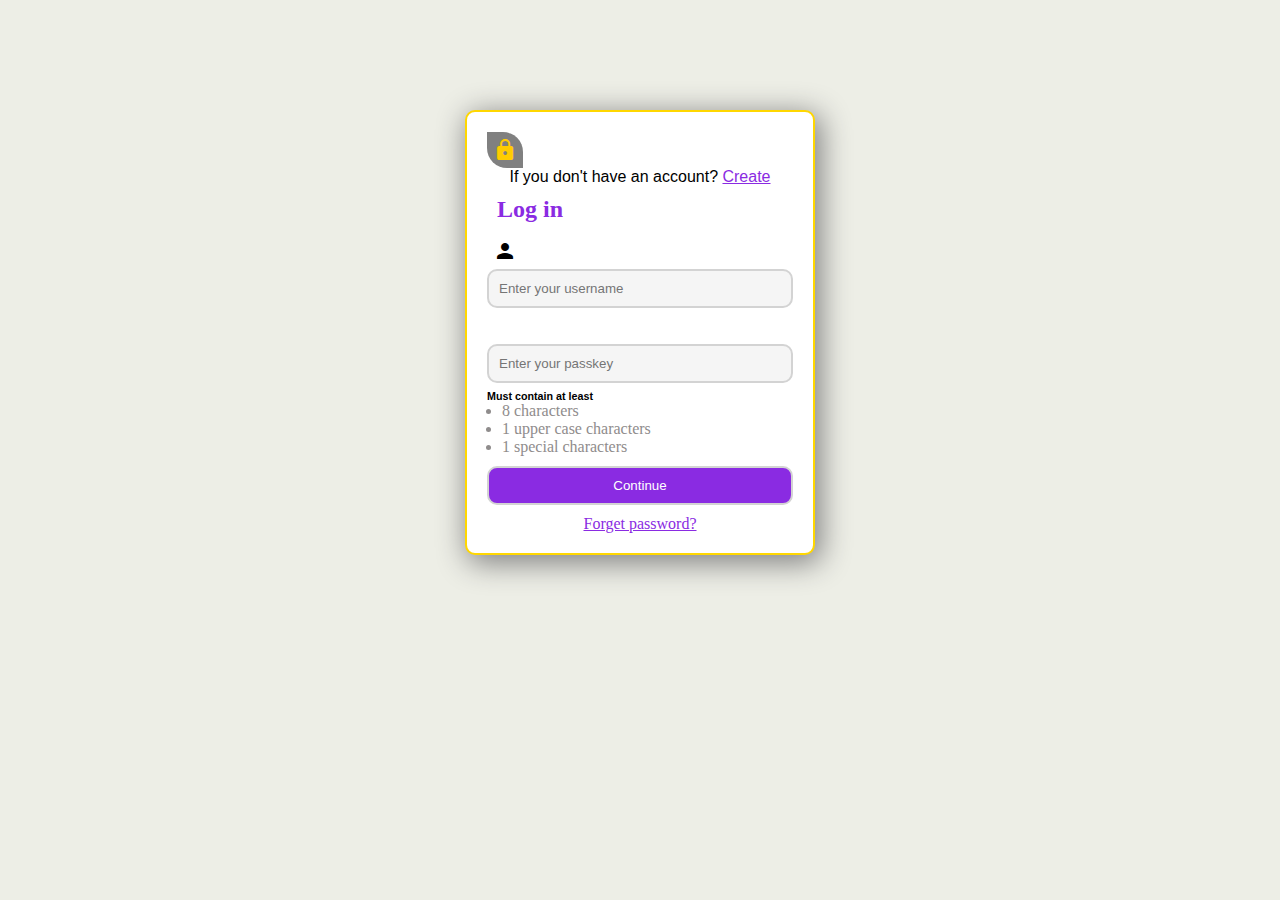
<file: SpLogIn.HTML>
<!DOCTYPE html>
<html lang="en">
<head>
    <meta charset="UTF-8">
    <meta name="viewport" content="width=device-width, initial-scale=1.0">
    <link rel="stylesheet" href="https://fonts.googleapis.com/icon?family=Material+Icons" />
    <style>
        *{
            padding: 0;
            margin: 0;
            box-sizing: border-box;
        }
        html, body{
            padding: 0;
            margin-top: 0;
            width: 100%;
            height: 100%; 
            background-color: rgb(237, 238, 230);
            overflow: hidden;
        }
        main{
            background-color: transparent;
        }
        .Container{
            box-sizing: border-box;
            width: 350px;
            height: auto;
            background-color: white;
            padding: 20px;
            margin: 10px auto;
            position: relative;
            top: 100px;
            box-shadow: 4px 6px 30px 2px gray;
            border: 2px solid gold;
            border-radius: 10px;
        }
        #lock{
            color: rgb(255, 204, 0);
            border: none;
            background-color: gray;
            padding: 6px;
            border-top-right-radius: 20px;
            border-bottom-left-radius: 20px;
        }
        h2{
            padding: 10px;
            color: blueviolet;
            
        }
        .sing_in{
            text-align: center;
            font-family: 'Gill Sans', 'Gill Sans MT', Calibri, 'Trebuchet MS', sans-serif;
        }
        .sing_in > a {
            color: blueviolet;
        }
        label > i{
            width: 100%;
            text-align: left;
            padding: 6px;
        }
        input {
            width: 100%;
            padding: 10px;
            border: 2px solid lightgray;
            border-radius: 10px;
            background-color: whitesmoke;
            font-family: 'Lucida Sans', 'Lucida Sans Regular', 'Lucida Grande', 'Lucida Sans Unicode', Geneva, Verdana, sans-serif;
        }
        h6{
            padding-top: 7px;
            font-family:Verdana, Geneva, Tahoma, sans-serif;
        }
        ul > li{
            color: rgb(143, 140, 140);
            margin-left: 15px;
        }
        #button{
            margin: 10px auto;
            background-color: blueviolet;
            color: white;
        }
        .forget{
            text-align: center;
            width: 100%;
        }
        .forget > a{
            color: blueviolet;
            border: none;
        }
        .flex{
            display: flex;
        }
        #passkey{
            border-top-right-radius: 10px;
            border-bottom-right-radius: 10px;
        }
        #passkey:hover{
            border-right-color: white;
        }
        #side_see{
            color: rgb(161, 155, 155);
            padding: 10px;
            background-color: whitesmoke;
            border-left: none;
            border-bottom: 2px solid lightgray;
            border-top: 2px solid lightgray;
            border-right: 2px solid lightgray;
            border-top-right-radius: 10px;
            border-bottom-right-radius: 10px;

        }
    </style>
</head>
<body>
    <header>

    </header>
    <main>
        <div class ="Container">
            <i class="material-icons" id ="lock">lock</i>
            <p class = "sing_in"> 
                If you don't have an account?
            <a href = "#"> Create </a>
            </p>
            <h2> Log in </h2>
            <form Action ="#">
                <label for ="username">
                  <i class="material-icons">person</i>
                </label>
                <input type="text" id ="name" name="name" placeholder="Enter your username" required>
                <label for ="passkey">
                <i class ="material-icons"> key </i>
                </label>
                <div class ="flex">
                <input type="password" id ="passkey" name="passkey" placeholder="Enter your passkey" required>
                </div>
                <h6> Must contain at least </h6>
                <ul id = "unordered_list">
                    <li id ="8"> 8 characters </li>
                    <li id ="8"> 1 upper case characters </li>
                    <li id ="8"> 1 special characters </li>
                </ul>
                <input type="submit" value="Continue" id ="button">
                <p class="forget"> 
                    <a href="#"> Forget password?</a>
                </p>
              </form>
        </div>
    </main>
    <footer>
        
    </footer>
</body>
</html>
</file>
<file: style.css>
body{
    padding: 0;
    margin: 0;
    background-color: rgb(245, 237, 237);
    box-sizing: border-box;
    user-select: none;
}
.container {
    width: 100%;
    height: 80px;
}
.container > .img {
    height: 80px;
    mix-blend-mode: multiply;
    text-align: center;
}
.container > .img > img {
    height: 100px;
}
.container > .links > a {
    margin:20px;
    color: rgba(0, 0, 255, 0.833);
    text-decoration: none;
    font-family: 'Trebuchet MS', 'Lucida Sans Unicode', 'Lucida Grande', 'Lucida Sans', Arial, sans-serif;
    font-size: larger;
    text-shadow: 1px 1px gray;
}
.container > .links {
    text-align: right;
    display: none;
}
#cd1 {
    display: none;
}
@media screen and (min-width: 875px) {
    .container > .links {
        text-align: right;
        display: block;
    }

    #cd1 {
        display: block;
    }
    .container > .links > a:hover {
        color: whitesmoke;
        background-color: crimson;
        padding: 8px;
        text-align: center;
        border-radius: 10px;
        border: 2px solid white;
        box-shadow: 0 0 10px rgb(79, 78, 78);
    }

    header {
        display: flex;
    }

    .container > .img > img {
        height: 80px;
    }

    .container > .img {
        text-align: left;
    }
}

main {
    padding: 10px;
    box-sizing: border-box;
    cursor: pointer;
    user-select: none;
}
main > h1 {
    color: crimson;
    font-family:Verdana, Geneva, Tahoma, sans-serif;
    text-align: center;
    padding: 15px;
    text-shadow: 5px 2px black;
}
main > h1:hover {
    text-shadow: 0 0 40px red, 0 0 40px crimson;
}
.read {
    color: white;
    text-align: center;
    font-family: 'Trebuchet MS', 'Lucida Sans Unicode', 'Lucida Grande', 'Lucida Sans', Arial, sans-serif;
}
main > #input {
    background: transparent;
    color: white;
    font-family:monospace;
    font-size: 20px;
    font-weight: bolder;
    border: 2px solid white;
    margin: 0 auto;
    width: 200px;
    text-align: center;
    cursor: pointer;
    text-shadow: 2px 2px black;
}
main > #input:hover {
    box-shadow: 0 0 40px whitesmoke, 0 0 40px wheat;
    border: 2px solid white;
    border-radius: 20px;
    background-color: crimson;
    color: blue;
}
main > .read:hover {
    font-family: 'Times New Roman', Times, serif;
    text-shadow: 4px 2px black;
    color: blue;
    cursor: pointer;
}
footer {
    box-sizing: border-box;
    background-color: #333;
    color: #fff;
    padding: 10px;
    margin-top: 20px;
    display: flex;
}
footer > ul {
    list-style-type: none;
    margin-top: 36px;
    width: 100%;
    text-align: center;
    border-top-left-radius: 400px;
    background-color: #414141;
}
footer > img {
    border-bottom-right-radius: 400px;
    background-color: #414141;
}
footer > ul > li > a {
    text-decoration: none;
    color: #fff;
}
footer > ul > li > p > a {
    margin: 10px;
    color: #fff;
    text-decoration: none;
}
@media screen and (min-width: 484px){
    footer > ul > li:nth-child(4) {
        display: flex;
    }
}
#container {
    max-width: 100%;
    overflow: auto;
    display: flex;
    margin: 0;
    padding: 0;
    cursor: pointer;
}
#box {
    border: 2px solid black;
    margin: 10px;
    border-radius: 20px;
    padding: 10px;
    transition: 2s;
}
#box:hover {
    box-shadow: 0.5rem 0.5rem black, -0.5rem -0.5rem #ccc;
    transform: rotateY(360deg);
}
#box > img {
    border-radius: 20px;
    box-shadow: 0 0 20px gray, 0 0 30px lightgray;
}
.boxtext {
    text-align: center;
    background-color: #333;
    color: aqua;
    font-family: 'Trebuchet MS', 'Lucida Sans Unicode', 'Lucida Grande', 'Lucida Sans', Arial, sans-serif;
    padding: 10px;
    box-shadow: 0 0 20px gray, 0 0 30px lightgray;
    border-radius: 20px;
}
.Social > h1{
    text-align: center;
    font-family: Impact, Haettenschweiler, 'Arial Narrow Bold', sans-serif;
    font-weight: lighter;
    text-decoration: overline;
    font-style: oblique;
    text-shadow: 5px 2px black;
}

.see {
    background: transparent;

}
#icon {
    width : 40px;
    height: 40px;
    padding: 10px;
    text-align: center;
    border-radius: 50%;
    box-shadow: 0 0 20px gray, 0 0 30px lightgray;
}
#icon2d {
    color: blue;
    background-color: rgb(177, 174, 174);
    width : 40px;
    height: 40px;
    padding: 10px;
    border-radius: 50%;
    float: right;
    box-shadow: 0 0 20px gray, 0 0 30px lightgray;
}
#icon:first-child {
    height: 46px;
    width : 46px;
}
</file>
